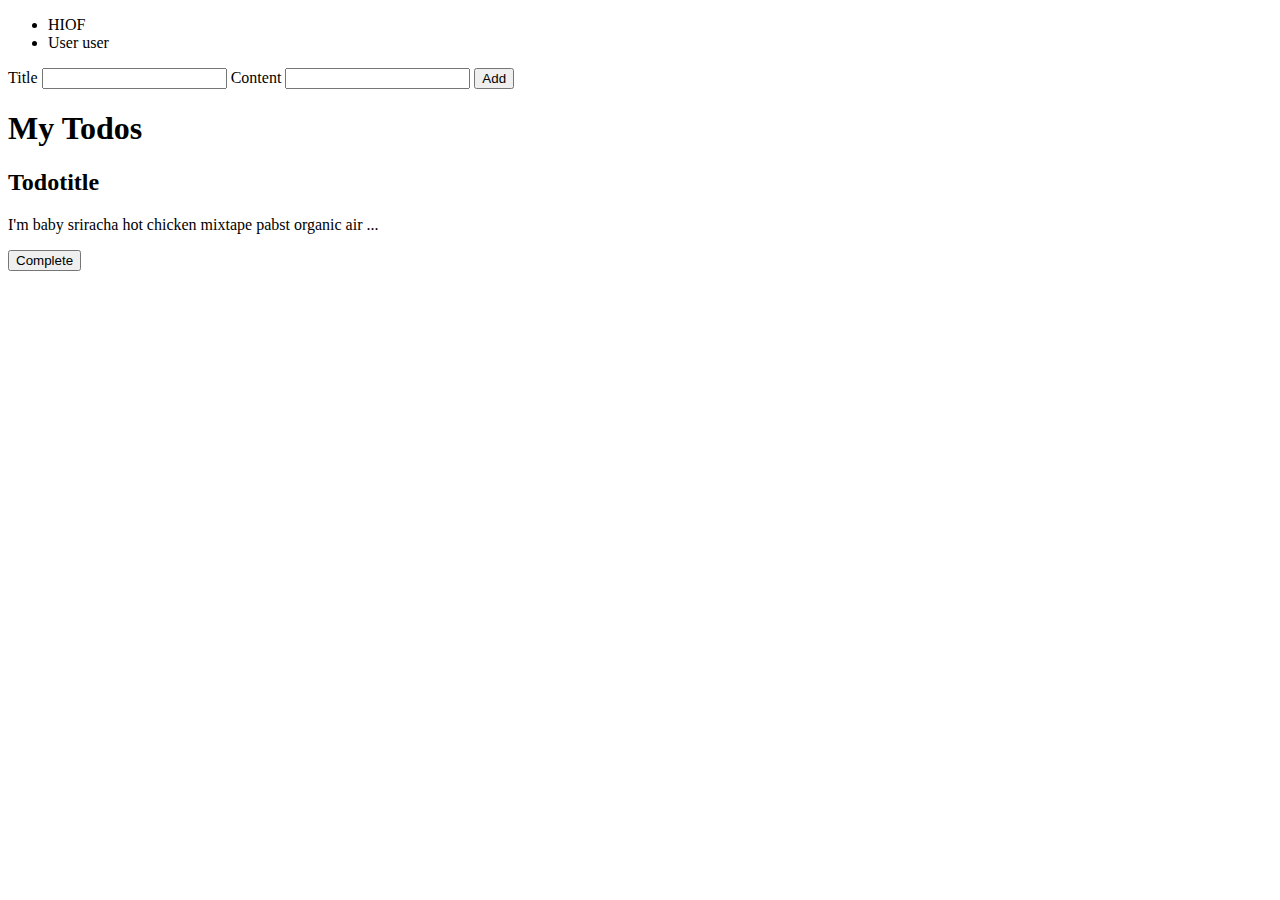
<file: oppg1/index.html>
<!DOCTYPE html>
<html lang="en">

<head>
    <title>CSS Box Model</title>
    <meta name="description" content="Hiof Webapplikasjoner" />
    <meta name="author" content="Hiof Webapplikasjoner" />
    <meta name="viewport" content="width=device-width, initial-scale=1.0" />
    <meta charset="utf-8" />
    <!-- Link til css -->
</head>

<body>
    <header>
        <nav>
            <ul>
                <li>HIOF</li>
                <li>User user</li>
            </ul>
        </nav>
    </header>

    <main>
        <section>
            <form>
                <label for="title">Title</label>
                <input type="text" name="title" id="title">

                <label for="content">Content</label>
                <input type="text" name="content" id="content">

                <button type="submit">Add</button>
            </form>
        </section>

        <section>
            <h1>My Todos</h1>

            <article>
                <h2>Todotitle</h2>
                <p>I'm baby sriracha hot chicken
                    mixtape pabst organic air ...</p>
                <button>Complete</button>
            </article>
        </section>
    </main>
</body>

</html>
</file>
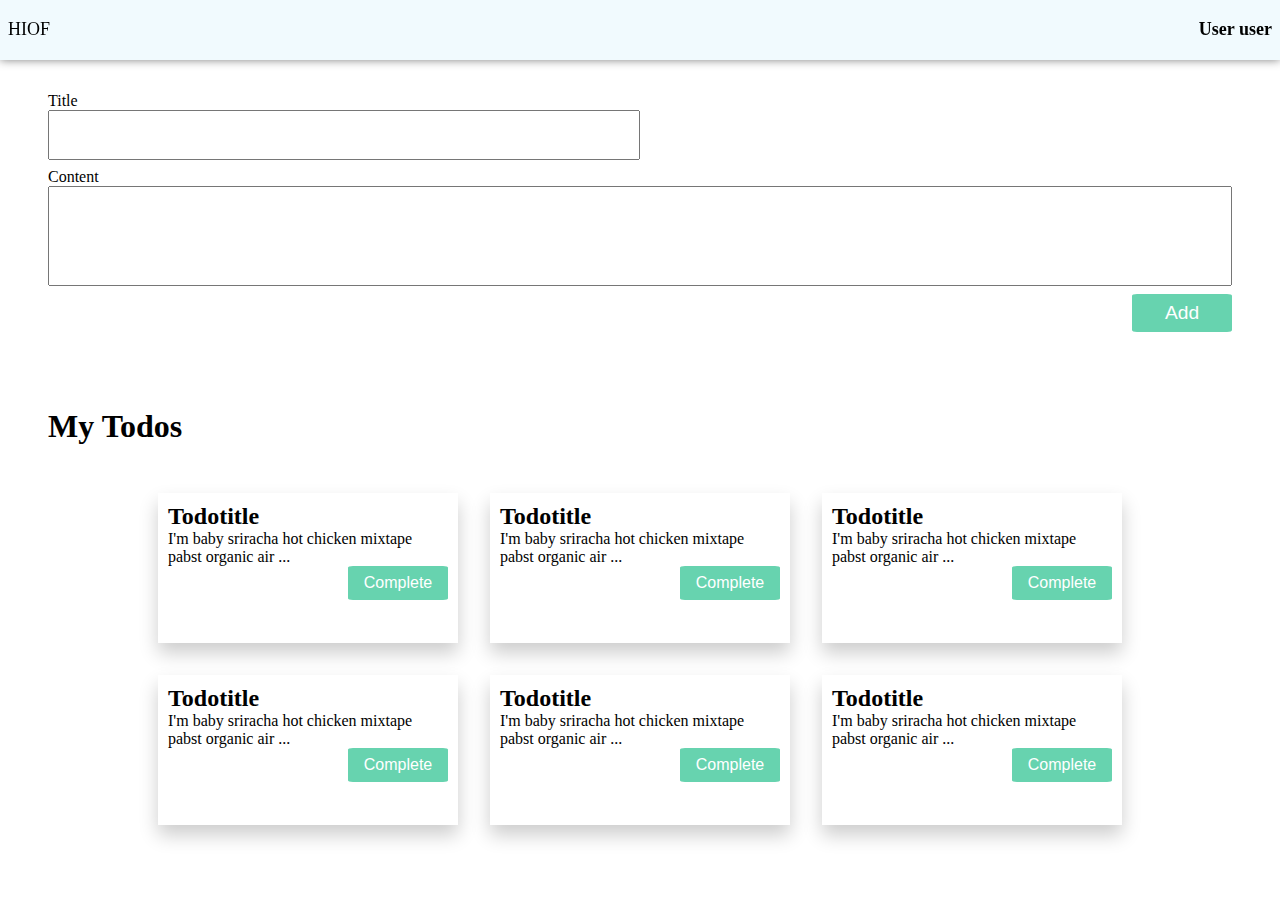
<file: oppg2/index.html>
<!DOCTYPE html>
<html lang="en">

<head>
    <title>CSS Box Model</title>
    <meta name="description" content="Hiof Webapplikasjoner" />
    <meta name="author" content="Hiof Webapplikasjoner" />
    <meta name="viewport" content="width=device-width, initial-scale=1.0" />
    <meta charset="utf-8" />
    <link rel="stylesheet" href="styles.css">
</head>

<body>
    <header>
        <nav>
            <ul>
                <li id="logo">HIOF</li>
                <li id="username">User user</li>
            </ul>
        </nav>
    </header>

    <main>
        <section>
            <form>
                <label for="title">Title</label>
                <input type="text" name="title" id="title">

                <label for="content">Content</label>
                <input type="text" name="content" id="content">

                <button id="add-button" type="submit">Add</button>
            </form>
        </section>

        <h1>My Todos</h1>

        <section id="card-section">
            <article class="card">
                <h2>Todotitle</h2>
                <p>I'm baby sriracha hot chicken
                    mixtape pabst organic air ...</p>
                <button>Complete</button>
            </article>
            <article class="card">
                <h2>Todotitle</h2>
                <p>I'm baby sriracha hot chicken
                    mixtape pabst organic air ...</p>
                <button>Complete</button>
            </article>
            <article class="card">
                <h2>Todotitle</h2>
                <p>I'm baby sriracha hot chicken
                    mixtape pabst organic air ...</p>
                <button>Complete</button>
            </article>
            <article class="card">
                <h2>Todotitle</h2>
                <p>I'm baby sriracha hot chicken
                    mixtape pabst organic air ...</p>
                <button>Complete</button>
            </article>
            <article class="card">
                <h2>Todotitle</h2>
                <p>I'm baby sriracha hot chicken
                    mixtape pabst organic air ...</p>
                <button>Complete</button>
            </article>
            <article class="card">
                <h2>Todotitle</h2>
                <p>I'm baby sriracha hot chicken
                    mixtape pabst organic air ...</p>
                <button>Complete</button>
            </article>
        </section>
    </main>
</body>

</html>
</file>
<file: oppg2/styles.css>
/* Base styling */

* {
    box-sizing: border-box;
    margin: 0;
    padding: 0;
  }
  
  section,
  article {
    margin: 0;
    padding: 0;
  }
  
  /* Add styling */

  header {
   
    height: 60px;
    background-color: rgb(241, 250, 254);
    filter: drop-shadow(0 0 0.3rem rgba(0, 0, 0, 0.5));
    margin-bottom: 2rem;
  }

  ul{
    display: flex;
    justify-content: space-between;
    padding-top: .7rem;
    #logo {
      font-size: large;
      display: inline;
      padding: 8px;
    }
    #username {
      display: inline;
      font-weight: bold;
      font-size: large;
      padding: 8px;
    }
  }

main {
  margin: 0 3rem;
}

form {
  height: 300px;
  display: block;
  lable {
    display: block;
  }
  #title {
    display: block;
    width: 50%;
    height: 50px;
    margin-bottom: 8px;
  }
  #content {
    display: block;
    width: 100%;
    height: 100px;
    margin-bottom: 8px;
  }
  #add-button{
    float: inline-end;
    font-size: larger;
    padding: 8px;
    width: 100px;
    color: white;
    background-color: rgb(103, 211, 175);
    border: none;
    border-radius: 5%;
  }
}

h1{
  margin: 1rem 0 3rem 0;
}

.card{
  width: 300px;
  padding: 10px;
  height: 150px;
  box-shadow: 0 10px 18px rgba(0, 0, 0, 0.2);
  button{
    float: inline-end;
    font-size: medium;
    padding: 8px;
    width: 100px;
    color: white;
    background-color: rgb(103, 211, 175);
    border: none;
    border-radius: 5%;
  }
}

#card-section{
 display: flex;
 flex-wrap: wrap;
 justify-content: center;
 gap: 2rem;
}
</file>
